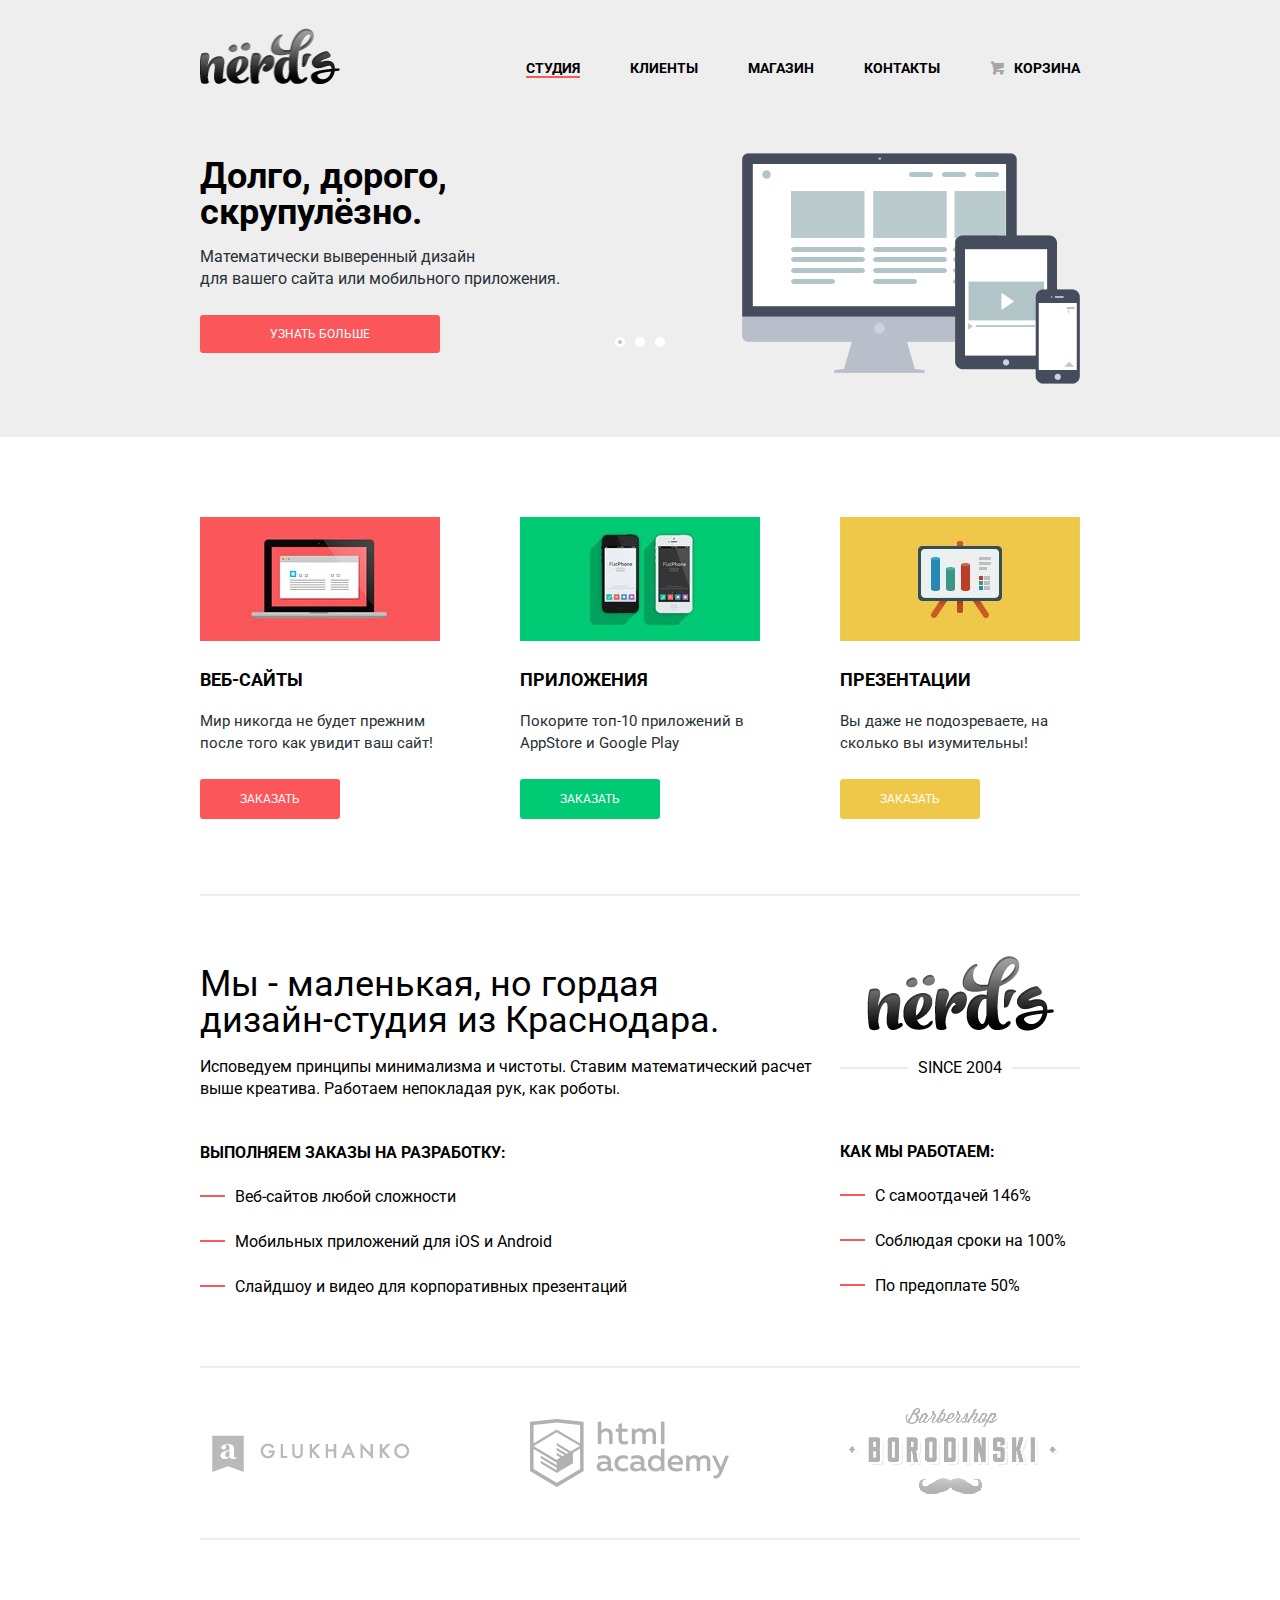
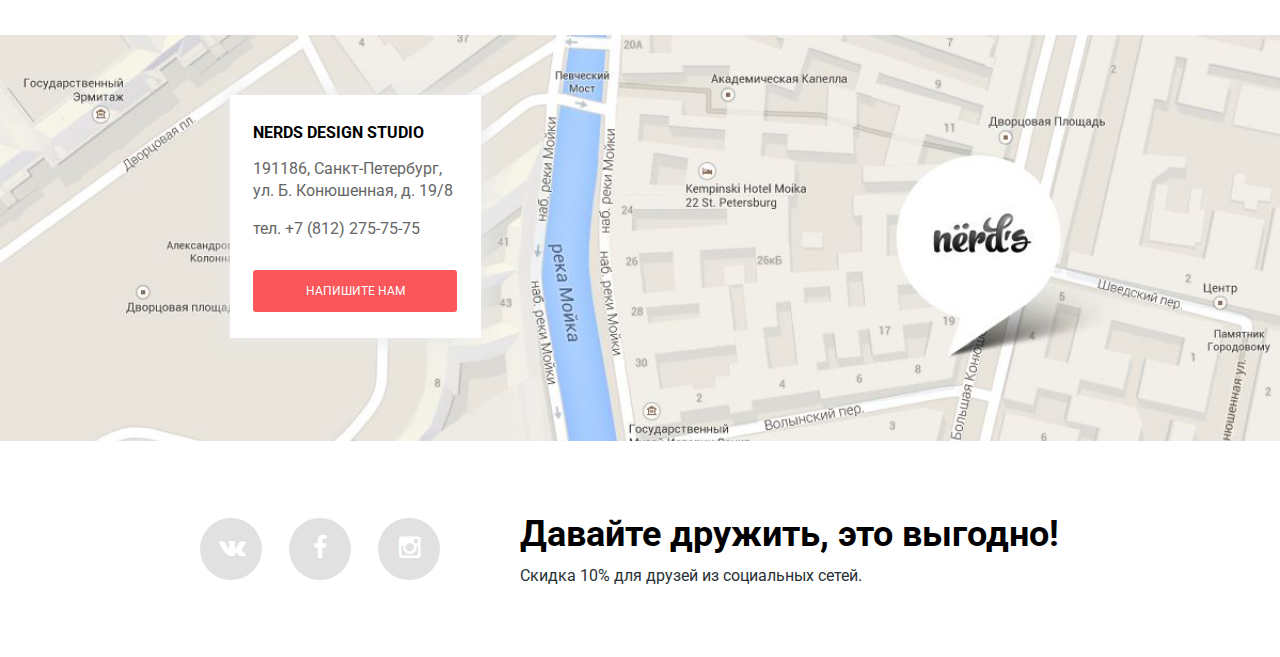
<file: index.html>
<!DOCTYPE html>
<html lang="ru">
<head>
  <meta charset="UTF-8">
  <link href="https://fonts.googleapis.com/css?family=Roboto:400,700&subset=latin,cyrillic" rel="stylesheet" type="text/css">
  <link href="css/normalize.css" rel="stylesheet">
  <link href="css/style.min.css" rel="stylesheet">
  <title>Nerd's</title>
</head>
<body>
  <header class="main-header">
    <div class="center main-header">
    <div class="header clearfix">
    <a class="logo" href="#"><img src="img/logo.png" width="139px" height="56px" alt="Nerd's"></a>
    <div class="cart"><a class="cart-link" href="#">корзина</div>
    <ul class="main-menu">
      <li><a class="active" href="index.html">студия</a></li>
      <li><a href="#">клиенты</a></li>
      <li><a href="catalog.html">магазин</a></li>
      <li><a href="#">контакты</a></li>
    </ul>
    </div>
  <div class="slider">
    <input type="radio" id="btn-1" name="toggle" checked>
    <input type="radio" id="btn-2" name="toggle">
    <input type="radio" id="btn-3" name="toggle">
    <div class="slider-controls">
      <label for="btn-1"></label>
      <label for="btn-2"></label>
      <label for="btn-3"></label>
    </div>
    <div class="slides">
    <div class="slide">
            <div class="slide-text">
              <div class="slide-title">Долго, дорого, скрупулёзно.</div>
              <p>Математически выверенный дизайн<br>
  для вашего сайта или мобильного приложения.</p>
              <a class="btn" href="#">Узнать больше</a>
            </div>
          </div>
          <div class="slide">
            <div class="slide-text">
              <div class="slide-title">Дорого, скрупулезно</div>
              <p>Математически выверенный дизайн<br>
  для вашего сайта или мобильного приложения.</p>
              <a class="btn" href="#">Узнать больше</a>
            </div>
          </div>
          <div class="slide">
            <div class="slide-text">
              <div class="slide-title">Скрупулезно</div>
              <p>Математически выверенный дизайн<br>
  для вашего сайта или мобильного приложения.</p>
              <a class="btn" href="#">Узнать больше</a>
            </div>
          </div>
      </div>
  </div>
  </div>
  </header>

  <div class="center">
    <div class="promo clearfix">
      <article class="promo-item">
        <div><img src="img/red.jpg" width="240px" height="124px" alt=""></div>
        <h2>Веб-сайты</h2>
        <p>Мир никогда не будет прежним после того как увидит ваш сайт!</p>
        <a class="btn red" href="#">Заказать</a>
      </article>
      <article class="promo-item">
        <div><img src="img/green.jpg" width="240px" height="124px" alt=""></div>
        <h2>Приложения</h2>
        <p>Покорите топ-10 приложений в AppStore и Google Play</p>
        <a class="btn green" href="#">Заказать</a>
      </article>
      <article class="promo-item">
        <div><img src="img/yellow.jpg" width="240px" height="124px" alt=""></div>
        <h2>Презентации</h2>
        <p>Вы даже не подозреваете, на сколько вы изумительны!</p>
        <a class="btn yellow" href="#">Заказать</a>
      </article>
  </div>

  <div class="about-us clearfix">
      <div class="left-col">
        <div class="about-us-text">Мы - маленькая, но гордая <br>дизайн-студия из Краснодара.</div>
        <p>Исповедуем принципы минимализма и чистоты. Ставим математический расчет выше креатива. Работаем непокладая рук, как роботы.</p>
        <h2>Выполняем заказы на разработку:</h2>
        <ul class="about-us-list">
          <li>Веб-сайтов любой сложности</li>
          <li>Мобильных приложений для iOS и Android</li>
          <li>Слайдшоу и видео для корпоративных презентаций</li>
        </ul>
      </div>
      <div class="right-col">
          <div class="right-col-logo"><img src="img/logo-big.png" width="187px" height="75px" alt="Nerd's"></div>
          <div class="line">
              <div class="since">Since 2004</div>
          </div>
          <h2>Как мы работаем:</h2>
          <ul class="about-us-list">
            <li>С самоотдачей 146%</li>
            <li>Соблюдая сроки на 100%</li>
            <li>По предоплате 50%</li>
          </ul>
      </div>
  </div>
  <div class="portfolio">
      <div class="portfolio-item"><a href="#"><img src="img/glu.png" width="198px" height="37px" alt=""></a></div>
      <div class="portfolio-item"><a href="#"><img src="img/ha.png" width="199px" height="68px" alt=""></a></div>
      <div class="portfolio-item"><a href="#"><img src="img/borodin.png" width="209px" height="90px" alt=""></a></div>
  </div>
  </div>
  <footer>
    <div class="map" id="yandex-map">
      <section class="feedback">
        <h2>Nerds design studio</h2>
        <p>191186, Санкт-Петербург, ул. Б. Конюшенная, д. 19/8</p>
        <p class="phone">тел. +7 (812) 275-75-75</p>
        <a class="btn feedback-btn" href="/feedback.html">Напишите нам</a>
      </section>
    </div>
    <div class="center">
    <div class="footer-bottom clearfix">
    <div class="social">
      <a class="social-vk icon-vk" href="#"></a>
      <a class="social-fb icon-facebook" href="#"></a>
      <a class="social-inst icon-instagramm" href="#"></a>
    </div>
    <div class="footer-bottom-text">
      <h2>Давайте дружить, это выгодно!</h2>
      <p>Скидка 10% для друзей из социальных сетей.</p>
    </div>
  </div>
  </div>

  </footer>
  <div class="form-container">
      <form action="/echo" method="post">
          <div class="form-block">
              <label for="login">Ваше имя:</label>
              <input type="text" name="login" id="login">
          </div>
          <div class="form-block">
              <label for="mail">Ваш e-mail:</label>
              <input type="text" name="mail" id="mail">
          </div>
          <label for="textarea">Текст письма:</label>
          <textarea name="textarea" id="textarea"></textarea>
          <button class="submit" type="submit">Отправить</button>
    			<button class="reset" type="reset">Отмена</button>
          <div class="close"></div>
      </form>
  </div>
  <script src="js/feedback.min.js"></script>
  <script type="text/javascript" charset="utf-8" src="https://api-maps.yandex.ru/services/constructor/1.0/js/?sid=CbNCKCXlQRlF7JCbA1IhHifcKR_9tkxC&width=100%&height=406&id=yandex-map&lang=ru_RU&sourceType=constructor"></script>
</body>
</html>
</file>
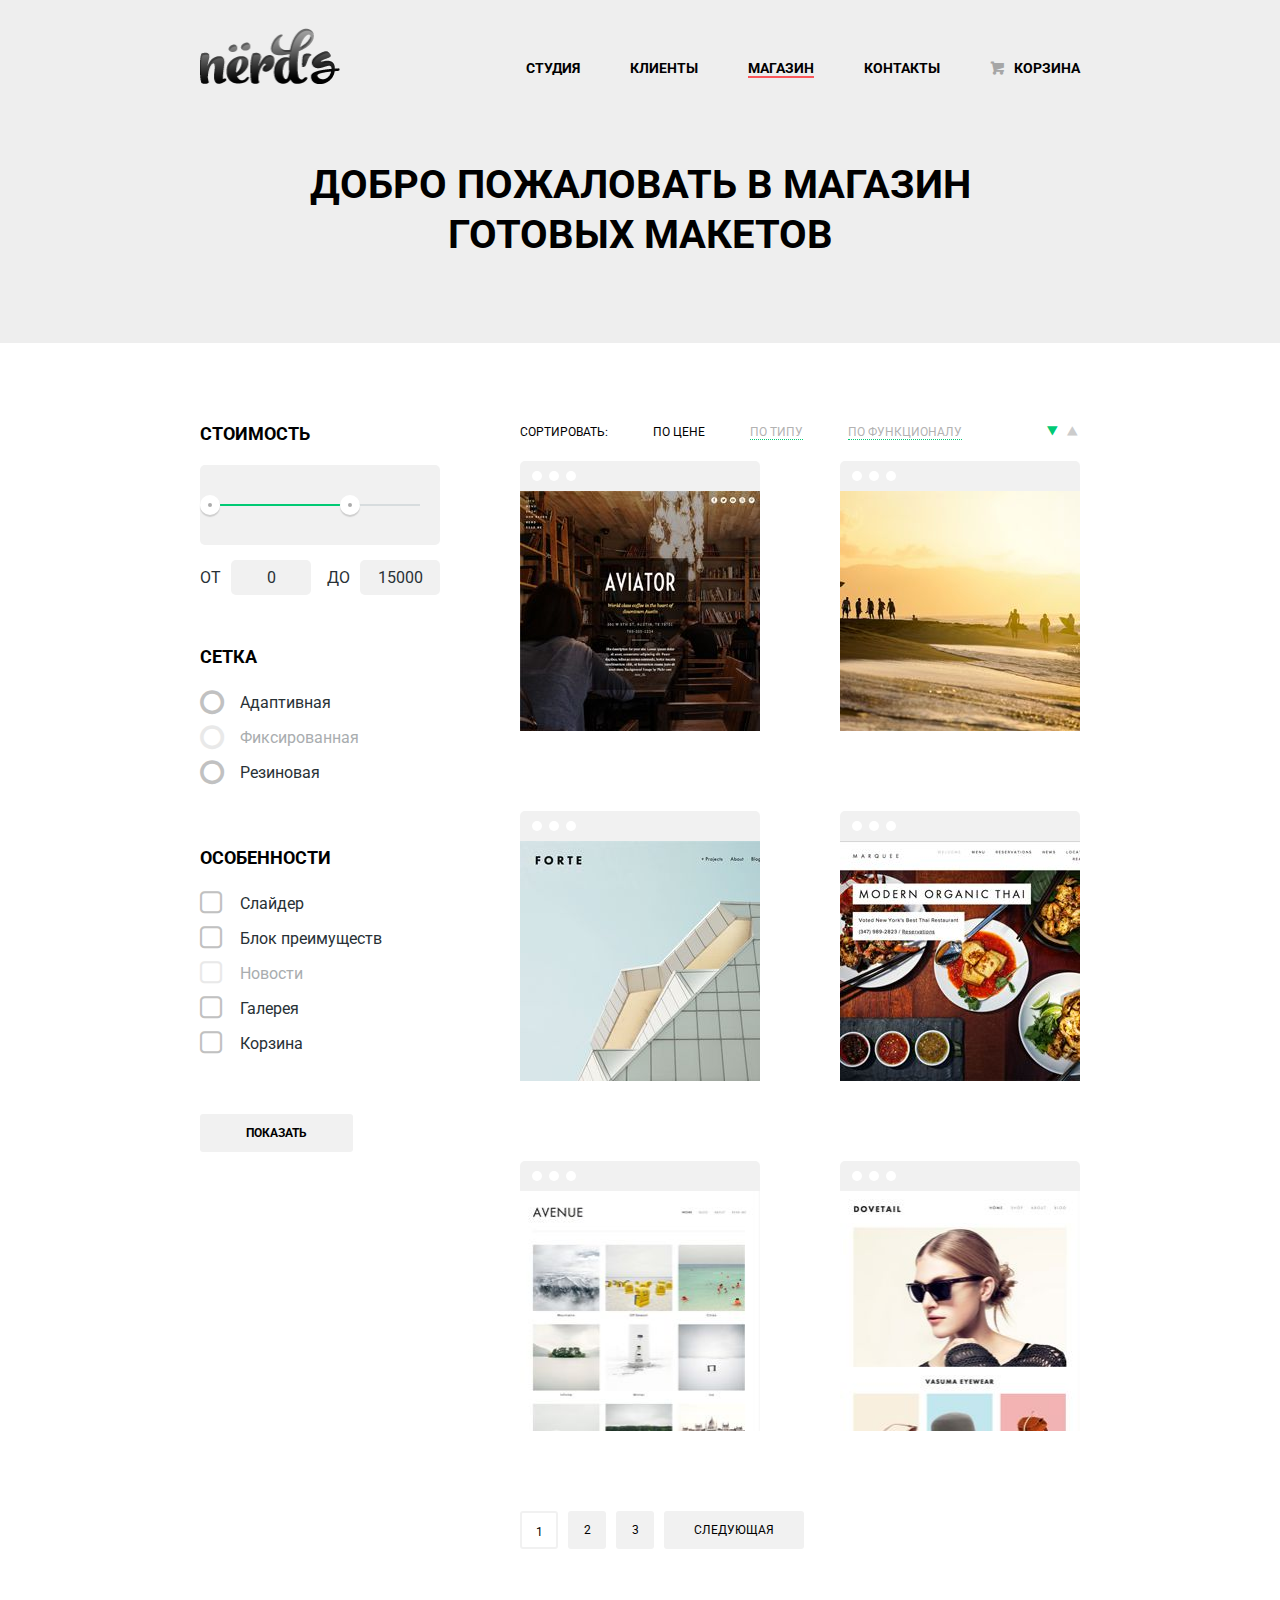
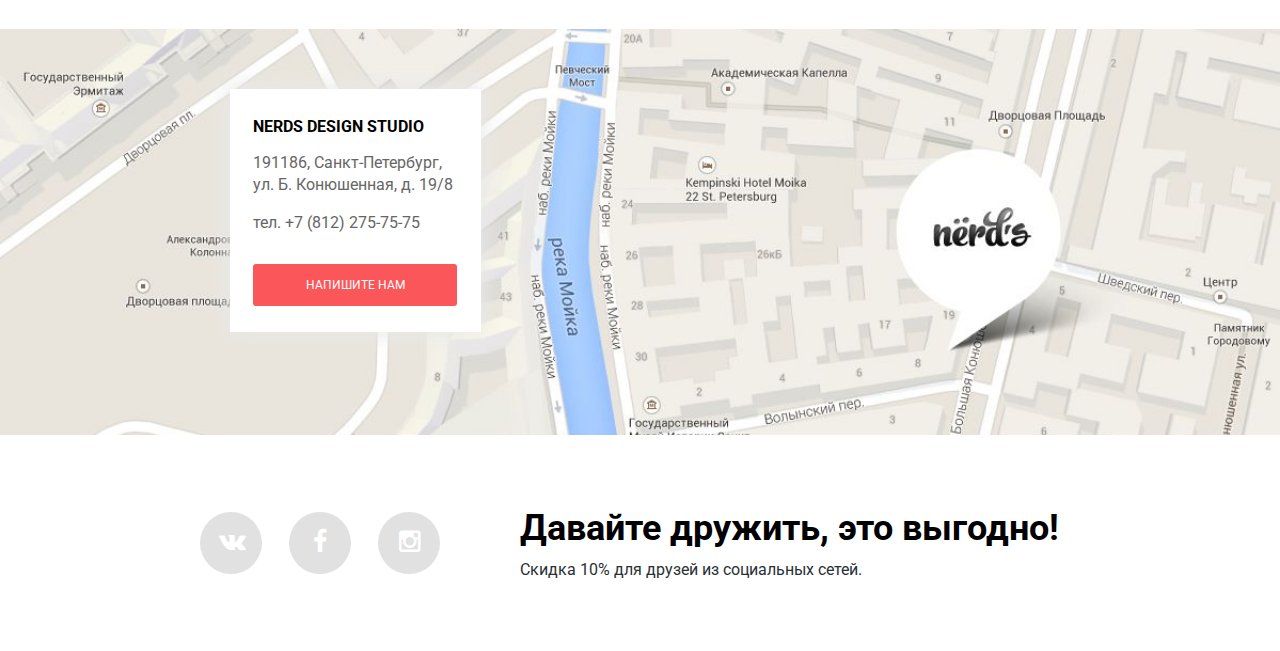
<file: catalog.html>
<!DOCTYPE html>
<html lang="ru">
<head>
  <meta charset="UTF-8">
  <link href="https://fonts.googleapis.com/css?family=Roboto:400,700&subset=latin,cyrillic" rel="stylesheet" type="text/css">
  <link href="css/normalize.css" rel="stylesheet">
  <link href="css/style.min.css" rel="stylesheet">
  <title>Catalog</title>
</head>
<body>
  <header class="main-header">
    <div class="center main-header">
      <div class="header clearfix">
      <a class="logo" href="#"><img src="img/logo.png" width="139px" height="56px" alt="Nerd's"></a>
      <div class="cart"><a class="cart-link" href="#">корзина</div>
      <ul class="main-menu">
        <li><a href="index.html">студия</a></li>
        <li><a href="#">клиенты</a></li>
        <li><a class="active" href="catalog.html">магазин</a></li>
        <li><a href="#">контакты</a></li>
      </ul>
      </div>
    <h1>Добро пожаловать в магазин готовых макетов</h1>
  </div>
  </header>

  <div class="center clearfix">
    <aside class="filter">
      <form action="/echo" method="post">
      <h2>Стоимость</h2>
        <div class="filter-range">
          <div class="range-controls">
            <div class="scale">
              <div class="bar"></div>
            </div>
            <div class="toggle toggle-min"></div>
            <div class="toggle toggle-max"></div>
          </div>
          <div class="price-controls">
            <label class="min-price">от<input type="text" name="min-price" value="0"></label>
            <label class="max-price">до<input type="text" name="max-price" value="15000"></label>
          </div>
        </div>
        <div class="filter-item">
        <h2>Сетка</h2>
        <input type="radio" name="grid" value="responsive" id="r1">
        <label for="r1">Адаптивная</label>
        <input type="radio" name="grid" value="fixed" id="r2" disabled>
        <label for="r2">Фиксированная</label>
        <input type="radio" name="grid" value="percent" id="r3">
        <label for="r3">Резиновая</label>
        </div>
        <div class="filter-item">
        <h2>Особенности</h2>
        <input type="checkbox" name="slider" id="ch1">
        <label for="ch1">Слайдер</label>
        <input type="checkbox" name="advantage" id="ch2">
        <label for="ch2">Блок преимуществ</label>
        <input type="checkbox" name="news" id="ch3" disabled>
        <label for="ch3">Новости</label>
        <input type="checkbox" name="gallery" id="ch4">
        <label for="ch4">Галерея</label>
        <input type="checkbox" name="basket" id="ch5">
        <label for="ch5">Корзина</label>
        </div>
        <button class="btn btn-filter" >показать</button>
      </form>
    </aside>
    <div class="catalog-items">
      <div class="sorting clearfix">
        <div class="sorting-title">
        <ul>
          <li class="black-text">Сортировать:</li>
          <li><a  class="sorting-link sorting-active" href="#">По цене</a></li>
          <li><a class="sorting-link" href="#">По типу</a></li>
          <li><a class="sorting-link" href="#">По функционалу</a></li>
        </ul>
        </div>
        <div class="sorting-abc">
          <a class="sorting-btn sorting-abc-active" href="#"><i class="icon-down-dir"></i></a>
          <a class="sorting-btn" href="#"><i class="icon-up-dir"></i></a>
        </div>
      </div>

    <div class="catalog-items-container">
      <article class="item">
          <div class="round"></div>
          <div class="round round2"></div>
          <div class="round round3"></div>
          <img src="img/item1.jpg" width="240px" height="240px" alt="aviator">
            <div class="item-window">
              <h2>Aviator</h2>
              <p>Сайт компании</p>
              <a class="btn" href="#">10000 р.</a>
            </div>
      </article>

      <article class="item">
          <div class="round"></div>
          <div class="round round2"></div>
          <div class="round round3"></div>
          <img src="img/sunset.jpg" width="240px" height="240px" alt="sunset">
            <div class="item-window">
              <h2>Sunset</h2>
              <p>Итернет-магазин с личным кабинетом</p>
              <a class="btn" href="#">10000 р.</a>
            </div>
      </article>

      <article class="item">
          <div class="round"></div>
          <div class="round round2"></div>
          <div class="round round3"></div>
          <img src="img/forte.jpg" width="240px" height="240px" alt="forte">
            <div class="item-window">
              <h2>Forte</h2>
              <p>Итернет-магазин с личным кабинетом</p>
              <a class="btn" href="#">10000 р.</a>
            </div>
      </article>

      <article class="item">
          <div class="round"></div>
          <div class="round round2"></div>
          <div class="round round3"></div>
          <img src="img/thai.jpg"  width="240px" height="240px" alt="thai">
            <div class="item-window">
              <h2>Thai</h2>
              <p>Сайт ресторана, с заказом еды онлайн</p>
              <a class="btn" href="#">10000 р.</a>
            </div>
      </article>

      <article class="item">
          <div class="round"></div>
          <div class="round round2"></div>
          <div class="round round3"></div>
          <img src="img/avenue.jpg" width="240px" height="240px" alt="avenue">
            <div class="item-window">
              <h2>Avenue</h2>
              <p>Итернет-магазин с личным кабинетом</p>
              <a class="btn" href="#">10000 р.</a>
            </div>
      </article>

      <article class="item">
          <div class="round"></div>
          <div class="round round2"></div>
          <div class="round round3"></div>
          <img src="img/dove.jpg" width="240px" height="240px" alt="dovetail">
            <div class="item-window">
              <h2>Dovetail</h2>
              <p>Итернет-магазин с личным кабинетом</p>
              <a class="btn" href="#">10000 р.</a>
            </div>
      </article>
  </div>
    <ul class="pagination">
      <li class="pagination-number">
        <a class="btn pagination-link current" href="#">1</a>
      </li>
      <li class="pagination-number">
        <a class="btn pagination-link" href="#">2</a>
      </li>
      <li class="pagination-number">
        <a class="btn pagination-link" href="#">3</a>
      </li>
      <li class="pagination-number">
        <a class="btn pagination-link next" href="#">Следующая</a>
      </li>
    </ul>
  </div>
</div>

<footer>
  <div class="map" id="yandex-map">
    <section class="feedback">
      <h2>Nerds design studio</h2>
      <p>191186, Санкт-Петербург, ул. Б. Конюшенная, д. 19/8</p>
      <p class="phone">тел. +7 (812) 275-75-75</p>
      <a class="btn feedback-btn" href="/feedback.html">Напишите нам</a>
    </section>
  </div>
  <div class="center">
  <div class="footer-bottom clearfix">
  <div class="social">
    <a class="social-vk icon-vk" href="#"></a>
    <a class="social-fb icon-facebook" href="#"></a>
    <a class="social-inst icon-instagramm" href="#"></a>
  </div>
  <div class="footer-bottom-text">
    <h2>Давайте дружить, это выгодно!</h2>
    <p>Скидка 10% для друзей из социальных сетей.</p>
  </div>
</div>
</div>

</footer>
<div class="form-container">
    <form action="/echo" method="post">
        <div class="form-block">
            <label for="login">Ваше имя:</label>
            <input type="text" name="login" id="login">
        </div>
        <div class="form-block">
            <label for="mail">Ваше e-mail:</label>
            <input type="text" name="mail" id="mail">
        </div>
        <label for="textarea">Текст письма:</label>
        <textarea name="textarea" id="textarea"></textarea>
        <button class="submit" type="submit">Отправить</button>
        <button class="reset" type="reset">Отмена</button>
        <div class="close"></div>
    </form>
</div>
<script src="js/feedback.min.js"></script>
<script type="text/javascript" charset="utf-8" src="https://api-maps.yandex.ru/services/constructor/1.0/js/?sid=CbNCKCXlQRlF7JCbA1IhHifcKR_9tkxC&width=100%&height=406&id=yandex-map&lang=ru_RU&sourceType=constructor"></script>
</body>
</html>
</file>
<file: css/style.min.css>
@charset "UTF-8";@font-face{font-family:'symbols-nerds';src:url('../font/symbols-nerds.eot?27841936');src:url('../font/symbols-nerds.eot?27841936#iefix') format('embedded-opentype'),url('../font/symbols-nerds.woff?27841936') format('woff'),url('../font/symbols-nerds.ttf?27841936') format('truetype'),url('../font/symbols-nerds.svg?27841936#symbols-nerds') format('svg');font-weight:400;font-style:normal}[class^="icon-"]:before,[class*=" icon-"]:before{font-family:"symbols-nerds";font-style:normal;font-weight:400;speak:none;display:inline-block;text-decoration:inherit;width:1em;margin-right:.2em;text-align:center;font-variant:normal;text-transform:none;line-height:1em;margin-left:.2em}.icon-basket:before{content:'\62'}.icon-facebook:before{content:'\66'}.icon-twitter:before{content:'\74'}.icon-vk:before{content:'\76'}.icon-up-dir:before{content:'\25b2'}.icon-down-dir:before{content:'\25bc'}.icon-circle:before{content:'\25cb'}.icon-circle-dot:before{content:'\25cf'}.icon-check-off:before{content:'\2610'}.icon-check-on:before{content:'\2611'}.icon-instagramm:before{content:'📷'}body{font-size:16px;line-height:22px;font-family:"Roboto",sans-serif;background:#fff}.clearfix::after{content:"";display:table;clear:both}.btn{display:block;border-radius:3px;text-align:center;text-transform:uppercase;text-decoration:none;color:#fff;margin:0;padding:12px 0;font-size:18px;line-height:18px;background:#fb565a}.main-header{background:#eee}.center{width:880px;margin:0 auto}.header{padding-top:28px;margin-bottom:10px;color:#000;text-transform:uppercase}.logo{float:left;display:block;width:140px}.logo img{width:100%;background-size:cover}.cart{width:140px;padding-top:25px;font-size:14px;line-height:30px}.cart,.main-menu{float:right;text-align:right}.main-menu{width:600px;padding:25px 0 0;font-size:0;min-height:20px}.main-menu li{display:inline-block;margin-right:50px;font-weight:700;font-size:14px;line-height:30px;vertical-align:top}.main-menu li:last-child{margin-right:0}.cart-link,.main-menu a{color:#000;text-decoration:none;font-weight:700}.cart .active,.main-menu .active{border-bottom:2px solid #fb565a}.cart .cart-link::before{content:"\62";margin-right:10px;font-family:"symbols-nerds";color:#a6a6a6;text-transform:lowercase}.cart-link:hover,.cart-link:hover:before,.main-menu a:hover{color:#fb565a}.cart .cart-link:active::before{color:#cbcbcb}.cart-link:active,.main-menu a:active{color:#a8a8a8}.slider{position:relative;width:880px;height:337px}.slider input[type="radio"]{position:absolute;opacity:0}.slider-controls{position:absolute;bottom:90px;left:50%;z-index:1000;width:200px;height:10px;text-align:center;transform:translateX(-50%)}.slider-controls label{display:inline-block;width:4px;height:4px;margin:0 3px;vertical-align:top;background:#fff;border:3px solid #fff;border-radius:50%;cursor:pointer}#btn-1:checked~.slider-controls label[for="btn-1"],#btn-2:checked~.slider-controls label[for="btn-2"],#btn-3:checked~.slider-controls label[for="btn-3"]{background:#c1c1c1}.slide{position:absolute;top:0;left:0;display:none;width:100%;height:100%;overflow:hidden;padding-top:28px}.slide-text{width:380px;padding:30px 0;color:#283136}.slide-title{font-size:36px;line-height:1;font-weight:700;color:#000}.slide a{width:240px;padding:10px 0;margin-top:25px;font-size:12px}.slide:nth-child(1){background-image:url("../img/sl1.png");background-repeat:no-repeat;background-position:100% 53px}.slide:nth-child(2){background-image:url("../img/sl2.png");background-repeat:no-repeat;background-position:100% 50px}.slide:nth-child(3){background-image:url("../img/sl3.png");background-repeat:no-repeat;background-position:100% 18px}#btn-1:checked~.slides .slide:nth-child(1),#btn-2:checked~.slides .slide:nth-child(2),#btn-3:checked~.slides .slide:nth-child(3){display:block}.promo{padding:80px 0 45px;border-bottom:2px solid #eee}.promo-item{float:left;width:240px;margin:0 80px 30px 0}.promo-item:nth-child(3n){margin:0}.promo-item h2{font-size:18px;line-height:30px;margin:18px 0 15px;padding:0;text-transform:uppercase}.promo-item p{font-size:15px;color:#283136;margin-bottom:25px}.promo-item a{width:140px;font-size:12px;padding:11px 0}.red{background:#fb565a}.green{background:#00ca74}.yellow{background:#efc84a}.green:hover{background:#01a25e}.green:active{background:#009053;box-shadow:inset 0 3px 0 0 #007b47}.yellow:hover{background:#d6ae2c}.yellow:active{background:#c09b24;box-shadow:inset 0 3px 0 0 #a3841f}.about-us{padding-bottom:45px;border-bottom:2px solid #eee}.left-col{float:left;width:620px;padding-top:70px}.about-us-text{font-size:36px;line-height:36px;margin-bottom:18px}.about-us p{margin-bottom:42px}.about-us h2{font-size:16px;text-transform:uppercase;margin-bottom:22px}.about-us-list{list-style:none;padding:0}.about-us-list li{margin-bottom:23px;position:relative;padding-left:35px}.about-us-list li::before{content:'';position:absolute;top:9px;left:0;width:25px;height:2px;background:#fb565a}.right-col{float:right;width:240px;padding-top:60px}.right-col-logo{text-align:center;margin-bottom:20px}.line{margin-bottom:60px;text-align:center}.line::after{content:"";display:block;position:relative;top:-12px;border-bottom:2px solid #eee;z-index:1}.since{position:relative;display:inline;z-index:2;margin:0;padding:0 10px;text-transform:uppercase;background:#fff}.portfolio{margin-bottom:95px;padding:40px 12px 10px;font-size:0;border-bottom:2px solid #eee}.portfolio-item{display:inline-block;margin-right:120px;margin-bottom:30px;opacity:.3}.portfolio-item:nth-child(3n){margin-right:0}.portfolio-item:hover{opacity:1}.portfolio-item img{vertical-align:middle}.map{position:relative;min-width:880px;height:406px;background:url("../img/footer.jpg") no-repeat;background-size:cover}.map-canvas{height:326px}.feedback{position:absolute;left:230px;top:60px;width:205px;padding:23px 23px 26px;z-index:1;background:#fff;box-shadow:0 0 20px 3px #e9e9e9}.feedback h2{margin:0 0 10px;padding:0;font-size:16px;line-height:30px;text-transform:uppercase}.feedback p{margin-top:0;margin-bottom:16px;color:#666}.feedback .phone{margin-bottom:30px}.feedback-btn{width:204px;padding:15px 0;font-size:12px;line-height:12px}.footer-bottom{-webkit-box-sizing:border-box;-moz-box-sizing:border-box;box-sizing:border-box;min-height:216px;padding-top:77px}.social{float:left;width:245px;margin-right:75px;font-size:0}.social a{display:inline-block;vertical-align:middle;width:62px;height:62px;margin-right:27px;font-size:25px;line-height:60px;text-align:center;color:#fff;text-decoration:none;background:#e1e1e1;border-radius:50px}.social a:last-child{margin-right:0}.social a:hover{background:#fb565a}.social a:active{background:#d6494d;box-shadow:inset 0 3px 0 0 #b63e42}.footer-bottom-text{float:left;width:550px}.footer-bottom-text h2{margin-top:5px;margin-bottom:20px;font-size:36px}.footer-bottom-text p{color:#283136}.form-container{position:fixed;top:60px;left:275px;display:none;width:630px;height:420px;box-shadow:0 0 20px 3px #e9e9e9;background:#fff;padding:50px 90px;-webkit-box-sizing:border-box;-moz-box-sizing:border-box;box-sizing:border-box;font-size:0;z-index:10}@keyframes bounce{0%{transform:translateX(150px);opacity:0}100%{transform:translateX(0);opacity:1}}.form-container-show{display:block;animation:bounce ease-out .8s}@keyframes shake{0%,100%{transform:translateX(0)}10%,30%,50%,70%,90%{transform:translateX(-10px)}20%,40%,60%,80%{transform:translateX(10px)}}.form-error{animation:shake .6s}.form-container label{display:block;font-size:16px;font-weight:700;margin-bottom:10px}.form-block{display:inline-block;vertical-align:top;font-size:16px;margin-bottom:20px}.form-block:first-child{margin-right:12px}.form-block label{display:block;margin-bottom:10px}.form-block input{width:181px;border:2px solid #d7dcde;outline:none;padding:15px;font-size:12px;text-transform:uppercase;border-radius:3px}.form-block input:hover{border-color:#d7dcde}.form-block input:active{border-color:#56bffb}.form-container textarea{display:block;width:416px;height:110px;border:2px solid #d7dcde;outline:none;padding:15px;margin:0 0 48px;border-radius:3px;font-size:12px;text-transform:uppercase;resize:none}.close{position:absolute;top:6px;right:6px;width:41px;height:41px;border-radius:50%;background:#fb565a url('../img/exit.png') no-repeat center;z-index:100;cursor:pointer}.submit{color:#fff}.submit,.reset{display:inline-block;vertical-align:top;width:210px;height:38px;border:none;outline:none;font-size:12px;line-height:18px;text-transform:uppercase;cursor:pointer;-webkit-border-radius:3px;-moz-border-radius:3px;-o-border-radius:3px;border-radius:3px}.submit{background:#fb565a;margin-right:20px}.submit:hover{background:#d6494d}.submit:active{background:#b63538;-moz-box-shadow:inset 0 3px 0 0 #9b2d30;-webkit-box-shadow:inset 0 3px 0 0 #9b2d30;box-shadow:inset 0 3px 0 0 #9b2d30}.reset{color:#000;background:#f1f1f1}.reset:hover{background:#e5e5e5}.reset:active{background:#d5d5d5;-moz-box-shadow:inset 0 3px 0 0 #b5b5b5;-webkit-box-shadow:inset 0 3px 0 0 #b5b5b5;box-shadow:inset 0 3px 0 0 #b5b5b5}.main-header h1{font-size:40px;line-height:50px;margin:auto;padding-top:60px;padding-bottom:83px;width:700px;text-align:center;text-transform:uppercase}.filter{float:left;width:240px;padding-top:76px;padding-bottom:20px}.filter h2{text-transform:uppercase;font-size:18px;line-height:30px;margin:0 0 16px}.filter-range{width:240px;margin-bottom:47px}.range-controls{position:relative;height:41px;padding-top:39px;padding-right:20px;padding-left:20px;margin-bottom:15px;border-radius:5px;background:#f1f1f1}.scale{height:2px;background:#d7dcde}.bar{width:140px;height:2px;background:#00ca74}.toggle{position:absolute;top:30px;left:0;width:4px;height:4px;cursor:pointer;border:8px solid #fff;border-radius:50%;background:#ababab;box-shadow:0 2px 1px 0 #cfcfcf}.toggle:hover{background:#01a25e}.toggle:active{background:#000}.toggle-min{left:0}.toggle-max{left:140px}.price-controls{text-transform:uppercase;color:#283136;font-size:0}.price-controls label{font-size:16px;display:inline-block;width:50%}.max-price{text-align:right}.price-controls input{font-family:'Roboto','Arial',sans-serif;font-size:16px;width:60px;margin-left:10px;padding:8px 10px;text-align:center;color:#283136;border:none;border-radius:5px;outline:none;background:#f1f1f1}.filter-item{margin-bottom:50px}input[type="radio"],input[type="checkbox"]{display:none}input[type="radio"]+label,input[type="checkbox"]+label{display:inline-block;vertical-align:middle;font-size:16px;line-height:20px;margin-bottom:10px;margin-right:20px;color:#283136;cursor:pointer}input[type="radio"]+label::before,input[type="checkbox"]+label::before{content:"";display:inline-block;width:20px;height:25px;font-family:'symbols-nerds';color:#c1c1c1;font-size:28px;line-height:28px;vertical-align:bottom;margin-right:20px}input[type="radio"]+label::before{content:'\25cb'}input[type="radio"]:checked+label::before{content:'\25cf'}input[type="checkbox"]+label::before{content:'\2610'}input[type="checkbox"]:checked+label::before{content:'\2611'}input[type="radio"]+label:hover,input[type="checkbox"]+label:hover{color:#000}input[type="radio"]+label:hover::before,input[type="checkbox"]+label:hover::before{color:#b5b5b5}input[type="radio"]:disabled+label,input[type="checkbox"]:disabled+label{color:#a9adaf}input[type="radio"]:disabled+label::before,input[type="checkbox"]:disabled+label::before{color:#e9e9e9}.btn-filter{width:153px;font-size:12px;color:#000;background:#f1f1f1;padding:10px;font-weight:700;border:none;outline:none}.btn-filter:hover{background:#e5e5e5}.btn-filter:active{background:#d5d5d5;box-shadow:inset 0 3px 0 0 #b5b5b5}.catalog-items{float:right;width:560px;padding-top:76px;padding-bottom:80px}.sorting{margin-bottom:20px}.sorting-title{float:left;width:480px}.sorting-title ul{font-size:0;margin:0;padding:0}.sorting-title li{display:inline-block;vertical-align:bottom;font-size:12px;line-height:18px;text-transform:uppercase;margin-right:45px}.sorting-title .black-text{color:#000;border:none}.sorting-title li:last-child{margin-right:0}.sorting-link{text-decoration:none;border-bottom:1px dotted #00ca74;color:#b2b2b2}.sorting-link:hover{border-bottom:1px solid #00ca74;color:#000}.sorting-link:active{border-bottom:none;color:#000}.sorting-title .sorting-active{border-bottom:none;color:#000}.sorting-abc{float:right;width:80px;font-size:0;text-align:right}.sorting-btn{display:inline-block;vertical-align:top;width:15px;height:15px;margin-right:5px;color:#ccc;text-decoration:none}.icon-down-dir,.icon-up-dir{font-size:23px;line-height:28px;padding:0;margin:0}.icon-down-dir,.icon-up-dir,.icon-down-dir::before,.icon-up-dir::before{display:inline-block;vertical-align:top;width:15px}.sorting-btn:hover{color:#b5b5b5}.sorting-btn:active{color:#000}.sorting-abc .sorting-abc-active{color:#00ca74}.catalog-items-container{font-size:0}.item{display:inline-block;vertical-align:top;width:240px;min-height:270px;font-size:14px;line-height:18px;color:#283136;margin:0 80px 80px 0;background:#f1f1f1;position:relative;border-radius:5px 5px 0 0}.item:hover{background:#797979}.item:nth-child(2n){margin-right:0}.item img{position:absolute;left:0;top:30px;width:100%}.round{position:absolute;top:10px;left:12px;background:#fff;width:10px;height:10px;border-radius:50%}.round2{left:29px}.round3{left:46px}.item-window{position:absolute;top:50px;left:50%;display:none;transform:translateX(-50%);width:200px;min-height:200px;background:#fff;text-align:center;padding:35px 30px 30px;-webkit-box-sizing:border-box;-moz-box-sizing:border-box;box-sizing:border-box;z-index:1}.item:hover .item-window{display:block}.item-window h2{margin:0 0 15px;text-transform:uppercase;color:#000;font-size:18px;line-height:18px}.item-window p{margin:0 0 30px;font-size:14px;line-height:18px;color:#283136}.item-window a{width:140px}.red:hover,.feedback a:hover,.item-window a:hover,.slide a:hover{background:#d6494d}.red:active,.feedback a:active,.item-window a:active,.slide a:active{background:#b63538;box-shadow:inset 0 3px 0 0 #9b2d30}.pagination{margin:0;padding:0;font-size:0}.pagination-number{display:inline-block;vertical-align:top;text-align:center;margin-right:10px}.pagination-link{min-width:38px;height:38px;padding:10px 0;background:#f1f1f1;font-size:12px;color:#000;-webkit-box-sizing:border-box;-moz-box-sizing:border-box;box-sizing:border-box}.pagination-link:hover{background:#e5e5e5}.pagination-link:active{background:#d5d5d5;box-shadow:inset 0 3px 0 0 #b5b5b5}.pagination-number .current{background:#fff;border:2px solid #f1f1f1;box-shadow:none;pointer-events:none;cursor:default}.next{width:auto;padding:10px 30px}
</file>
